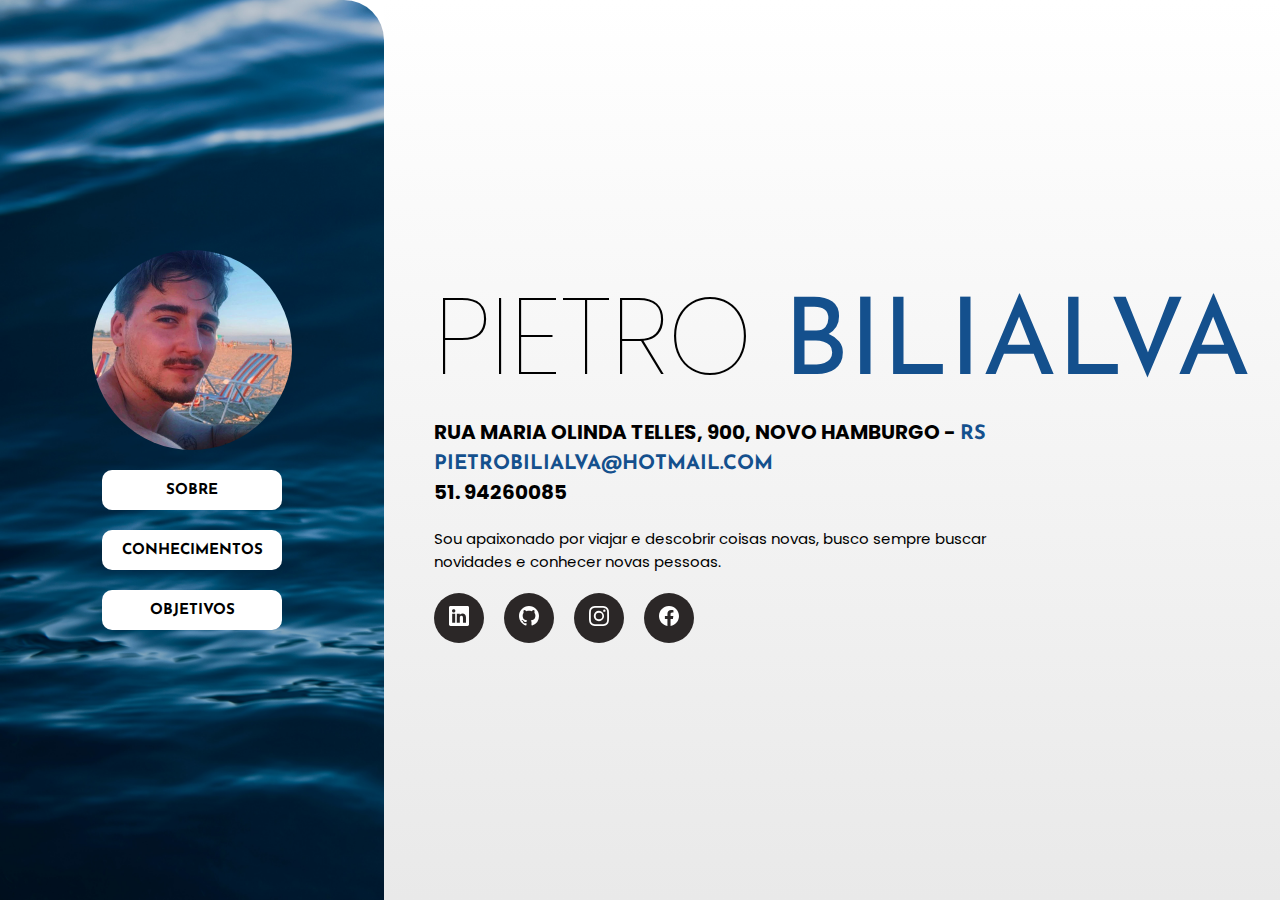
<file: index.html>
<!DOCTYPE html>
<html lang="pt-BR">
<head>
    <meta charset="UTF-8">
    <meta http-equiv="X-UA-Compatible" content="IE=edge">
    <meta name="viewport" content="width=device-width, initial-scale=1.0">
    <title>Sobre</title>
    <link rel="stylesheet" href="style.css">
    <link href="https://cdn.jsdelivr.net/npm/bootstrap@5.2.0/dist/css/bootstrap.min.css" rel="stylesheet" integrity="sha384-gH2yIJqKdNHPEq0n4Mqa/HGKIhSkIHeL5AyhkYV8i59U5AR6csBvApHHNl/vI1Bx" crossorigin="anonymous">
    <script src="https://cdn.jsdelivr.net/npm/bootstrap@5.2.0/dist/js/bootstrap.bundle.min.js" integrity="sha384-A3rJD856KowSb7dwlZdYEkO39Gagi7vIsF0jrRAoQmDKKtQBHUuLZ9AsSv4jD4Xa" crossorigin="anonymous"></script>
</head>
<body>
    <header class="infos">
        <div class="img">
        </div>
        <div>
            <button id="btn" onclick="window.location.href = './index.html'">Sobre</button>
        </div>
        <div class="link">
            <button id="btn" onclick="window.location.href = './conhecimentos.html'">Conhecimentos</button>
        </div>
        <div class="link">
            <button id="btn" onclick="window.location.href = './objetivos.html'">Objetivos</button>
        </div>
    </header>
    <main class="main">
        <section class="inf">
            <div class="info-name">
                <h1>PIETRO <strong class="important">BILIALVA</strong></h1>
                <h3>RUA MARIA OLINDA TELLES, 900, NOVO HAMBURGO - <strong class="important">RS PIETROBILIALVA@HOTMAIL.COM</strong></h3>
                <h3>51. 94260085</h3>
            </div>
            <div class="info-text">
                <p>Sou apaixonado por viajar e descobrir coisas novas, busco sempre buscar <br>
                    novidades e conhecer novas pessoas.</p>
            </div>
            <div class="info-links">
                <div class="links">
                    <a href="https://www.linkedin.com/in/pietro-bilialva/" target="_blank">
                        <svg xmlns="http://www.w3.org/2000/svg" width="16" height="16" fill="currentColor" class="bi bi-linkedin" viewBox="0 0 16 16">
                            <path d="M0 1.146C0 .513.526 0 1.175 0h13.65C15.474 0 16 .513 16 1.146v13.708c0 .633-.526 1.146-1.175 1.146H1.175C.526 16 0 15.487 0 14.854V1.146zm4.943 12.248V6.169H2.542v7.225h2.401zm-1.2-8.212c.837 0 1.358-.554 1.358-1.248-.015-.709-.52-1.248-1.342-1.248-.822 0-1.359.54-1.359 1.248 0 .694.521 1.248 1.327 1.248h.016zm4.908 8.212V9.359c0-.216.016-.432.08-.586.173-.431.568-.878 1.232-.878.869 0 1.216.662 1.216 1.634v3.865h2.401V9.25c0-2.22-1.184-3.252-2.764-3.252-1.274 0-1.845.7-2.165 1.193v.025h-.016a5.54 5.54 0 0 1 .016-.025V6.169h-2.4c.03.678 0 7.225 0 7.225h2.4z"/>
                        </svg>
                    </a>
                </div>    
                <div class="links">    
                    <a href="https://github.com/Bilialva01" target="_blank">
                        <svg xmlns="http://www.w3.org/2000/svg" width="16" height="16" fill="currentColor" class="bi bi-github" viewBox="0 0 16 16">
                            <path d="M8 0C3.58 0 0 3.58 0 8c0 3.54 2.29 6.53 5.47 7.59.4.07.55-.17.55-.38 0-.19-.01-.82-.01-1.49-2.01.37-2.53-.49-2.69-.94-.09-.23-.48-.94-.82-1.13-.28-.15-.68-.52-.01-.53.63-.01 1.08.58 1.23.82.72 1.21 1.87.87 2.33.66.07-.52.28-.87.51-1.07-1.78-.2-3.64-.89-3.64-3.95 0-.87.31-1.59.82-2.15-.08-.2-.36-1.02.08-2.12 0 0 .67-.21 2.2.82.64-.18 1.32-.27 2-.27.68 0 1.36.09 2 .27 1.53-1.04 2.2-.82 2.2-.82.44 1.1.16 1.92.08 2.12.51.56.82 1.27.82 2.15 0 3.07-1.87 3.75-3.65 3.95.29.25.54.73.54 1.48 0 1.07-.01 1.93-.01 2.2 0 .21.15.46.55.38A8.012 8.012 0 0 0 16 8c0-4.42-3.58-8-8-8z"/>
                        </svg>
                    </a>
                </div>    
                <div class="links">    
                    <a href="https://www.instagram.com/bilialva_pietro/" target="_blank">
                        <svg xmlns="http://www.w3.org/2000/svg" width="16" height="16" fill="currentColor" class="bi bi-instagram" viewBox="0 0 16 16">
                            <path d="M8 0C5.829 0 5.556.01 4.703.048 3.85.088 3.269.222 2.76.42a3.917 3.917 0 0 0-1.417.923A3.927 3.927 0 0 0 .42 2.76C.222 3.268.087 3.85.048 4.7.01 5.555 0 5.827 0 8.001c0 2.172.01 2.444.048 3.297.04.852.174 1.433.372 1.942.205.526.478.972.923 1.417.444.445.89.719 1.416.923.51.198 1.09.333 1.942.372C5.555 15.99 5.827 16 8 16s2.444-.01 3.298-.048c.851-.04 1.434-.174 1.943-.372a3.916 3.916 0 0 0 1.416-.923c.445-.445.718-.891.923-1.417.197-.509.332-1.09.372-1.942C15.99 10.445 16 10.173 16 8s-.01-2.445-.048-3.299c-.04-.851-.175-1.433-.372-1.941a3.926 3.926 0 0 0-.923-1.417A3.911 3.911 0 0 0 13.24.42c-.51-.198-1.092-.333-1.943-.372C10.443.01 10.172 0 7.998 0h.003zm-.717 1.442h.718c2.136 0 2.389.007 3.232.046.78.035 1.204.166 1.486.275.373.145.64.319.92.599.28.28.453.546.598.92.11.281.24.705.275 1.485.039.843.047 1.096.047 3.231s-.008 2.389-.047 3.232c-.035.78-.166 1.203-.275 1.485a2.47 2.47 0 0 1-.599.919c-.28.28-.546.453-.92.598-.28.11-.704.24-1.485.276-.843.038-1.096.047-3.232.047s-2.39-.009-3.233-.047c-.78-.036-1.203-.166-1.485-.276a2.478 2.478 0 0 1-.92-.598 2.48 2.48 0 0 1-.6-.92c-.109-.281-.24-.705-.275-1.485-.038-.843-.046-1.096-.046-3.233 0-2.136.008-2.388.046-3.231.036-.78.166-1.204.276-1.486.145-.373.319-.64.599-.92.28-.28.546-.453.92-.598.282-.11.705-.24 1.485-.276.738-.034 1.024-.044 2.515-.045v.002zm4.988 1.328a.96.96 0 1 0 0 1.92.96.96 0 0 0 0-1.92zm-4.27 1.122a4.109 4.109 0 1 0 0 8.217 4.109 4.109 0 0 0 0-8.217zm0 1.441a2.667 2.667 0 1 1 0 5.334 2.667 2.667 0 0 1 0-5.334z"/>
                        </svg>
                    </a>
                </div>    
                <div class="links">    
                    <a href="https://www.facebook.com/pietro.bilialva/" target="_blank">
                        <svg xmlns="http://www.w3.org/2000/svg" width="16" height="16" fill="currentColor" class="bi bi-facebook" viewBox="0 0 16 16">
                            <path d="M16 8.049c0-4.446-3.582-8.05-8-8.05C3.58 0-.002 3.603-.002 8.05c0 4.017 2.926 7.347 6.75 7.951v-5.625h-2.03V8.05H6.75V6.275c0-2.017 1.195-3.131 3.022-3.131.876 0 1.791.157 1.791.157v1.98h-1.009c-.993 0-1.303.621-1.303 1.258v1.51h2.218l-.354 2.326H9.25V16c3.824-.604 6.75-3.934 6.75-7.951z"/>
                        </svg>
                    </a>
                </div>
            </div>
        </section>
    </main>
</body>
</html>
</file>
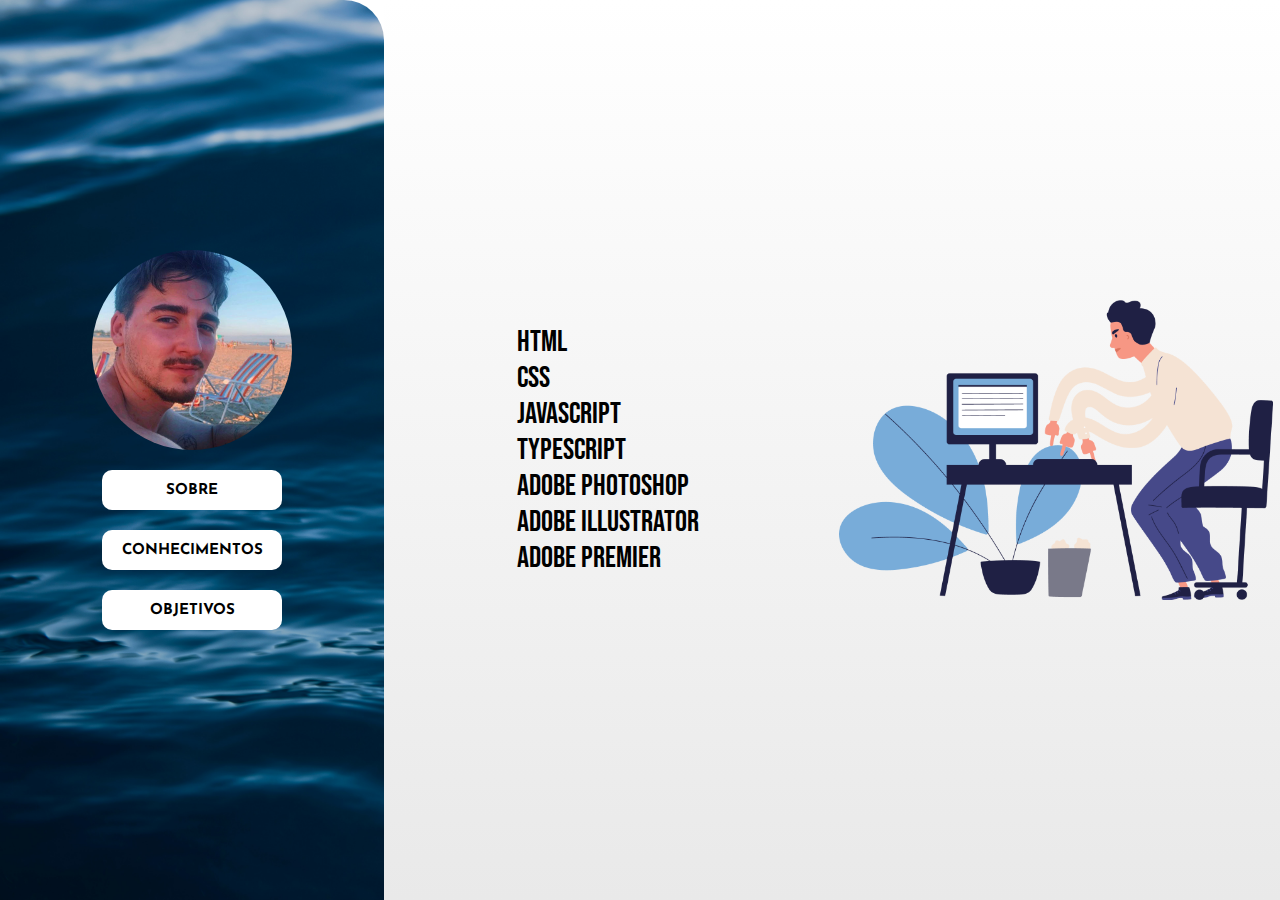
<file: conhecimentos.html>
<!DOCTYPE html>
<html lang="pt-BR">
<head>
    <meta charset="UTF-8">
    <meta http-equiv="X-UA-Compatible" content="IE=edge">
    <meta name="viewport" content="width=device-width, initial-scale=1.0">
    <title>Conhecimentos</title>
    <link rel="stylesheet" href="style.css">
    <link href="https://cdn.jsdelivr.net/npm/bootstrap@5.2.0/dist/css/bootstrap.min.css" rel="stylesheet" integrity="sha384-gH2yIJqKdNHPEq0n4Mqa/HGKIhSkIHeL5AyhkYV8i59U5AR6csBvApHHNl/vI1Bx" crossorigin="anonymous">
    <script src="https://cdn.jsdelivr.net/npm/bootstrap@5.2.0/dist/js/bootstrap.bundle.min.js" integrity="sha384-A3rJD856KowSb7dwlZdYEkO39Gagi7vIsF0jrRAoQmDKKtQBHUuLZ9AsSv4jD4Xa" crossorigin="anonymous"></script>
</head>
<body>
    <header class="infos">
        <div class="img">
        </div>
        <div>
            <button id="btn" onclick="window.location.href = './index.html'">Sobre</button>
        </div>
        <div class="link">
            <button id="btn" onclick="window.location.href = './conhecimentos.html'">Conhecimentos</button>
        </div>
        <div class="link">
            <button id="btn" onclick="window.location.href = './objetivos.html'">Objetivos</button>
        </div>
    </header>
    <main class="main-two">
            <div class="publi-one">
                <ul class="list">
                    <li>HTML</li>
                    <li>CSS</li>
                    <li>JavaScript</li>
                    <li>TypeScript</li>
                    <li>Adobe Photoshop</li>
                    <li>Adobe Illustrator</li>
                    <li>Adobe Premier</li>
                </ul>
            </div>
            <div class="publi-two">
                    <img class="publi-img" src="./images/conhecimentos 1.png" alt="">
            </div>
    </main>
</body>
</html>
</file>
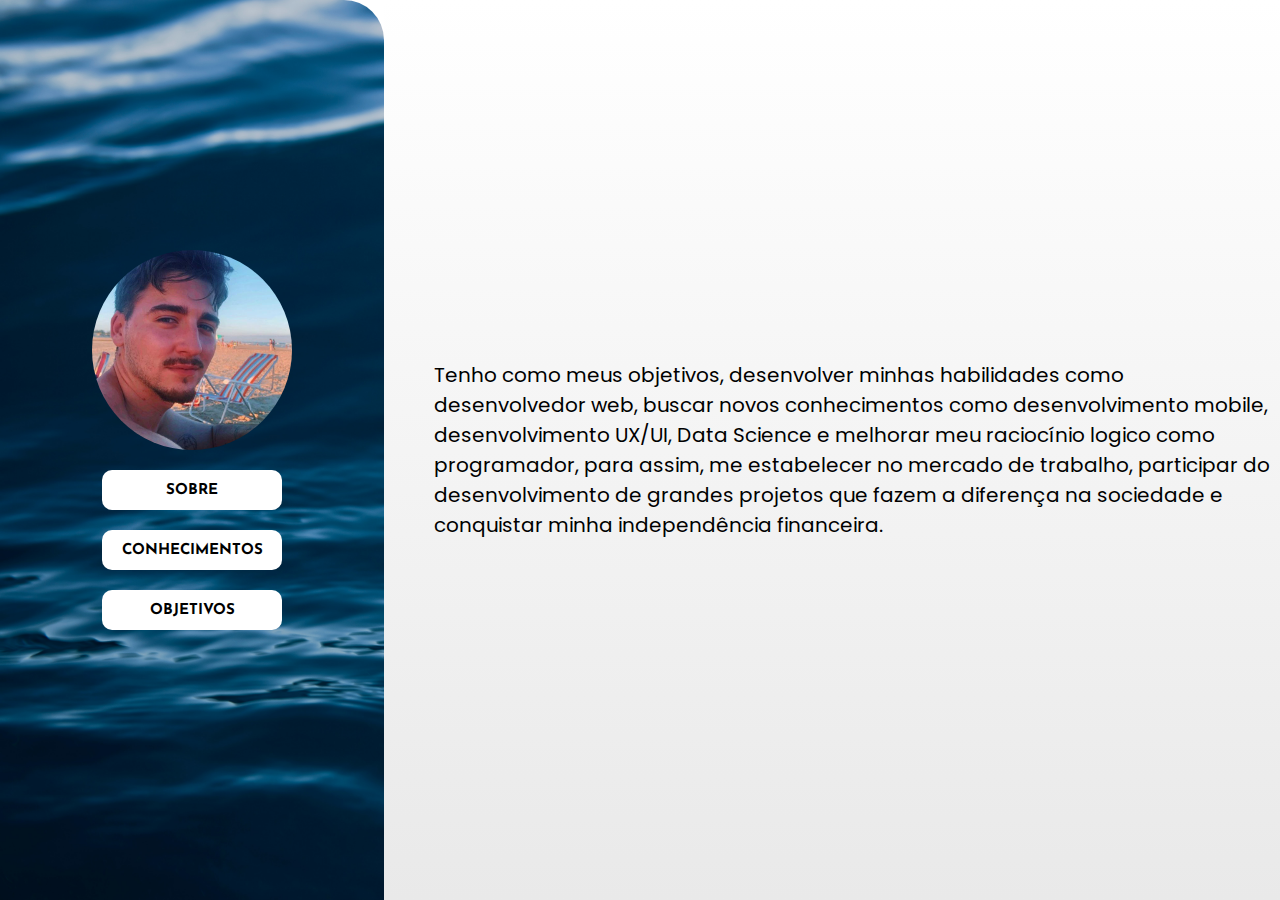
<file: objetivos.html>
<!DOCTYPE html>
<html lang="pt-BR">
<head>
    <meta charset="UTF-8">
    <meta http-equiv="X-UA-Compatible" content="IE=edge">
    <meta name="viewport" content="width=device-width, initial-scale=1.0">
    <title>Objetivos</title>
    <link rel="stylesheet" href="style.css">
    <link href="https://cdn.jsdelivr.net/npm/bootstrap@5.2.0/dist/css/bootstrap.min.css" rel="stylesheet" integrity="sha384-gH2yIJqKdNHPEq0n4Mqa/HGKIhSkIHeL5AyhkYV8i59U5AR6csBvApHHNl/vI1Bx" crossorigin="anonymous">
    <script src="https://cdn.jsdelivr.net/npm/bootstrap@5.2.0/dist/js/bootstrap.bundle.min.js" integrity="sha384-A3rJD856KowSb7dwlZdYEkO39Gagi7vIsF0jrRAoQmDKKtQBHUuLZ9AsSv4jD4Xa" crossorigin="anonymous"></script>
</head>
<body>
    <header class="infos">
        <div class="img">
        </div>
        <div>
            <button id="btn" onclick="window.location.href = './index.html'">Sobre</button>
        </div>
        <div class="link">
            <button id="btn" onclick="window.location.href = './conhecimentos.html'">Conhecimentos</button>
        </div>
        <div class="link">
            <button id="btn" onclick="window.location.href = './objetivos.html'">Objetivos</button>
        </div>
    </header>
    <main class="main">
        <section class="inf">
            <p class="obj">
                Tenho como meus objetivos, desenvolver minhas habilidades como 
                desenvolvedor web, buscar novos conhecimentos como desenvolvimento mobile, 
                desenvolvimento UX/UI, Data Science e melhorar meu raciocínio logico como 
                programador, para assim, me estabelecer no mercado de trabalho, participar 
                do desenvolvimento de grandes projetos que fazem a diferença na sociedade e 
                conquistar minha independência financeira.
            </p>
        </section>
    </main>
</body>
</html>
</file>
<file: style.css>
@import url('https://fonts.googleapis.com/css2?family=Bebas+Neue&display=swap');
@import url('https://fonts.googleapis.com/css2?family=Poppins:wght@100;400&display=swap');
@import url('https://fonts.googleapis.com/css2?family=Josefin+Sans:wght@300;400&display=swap');

*{
    margin: 0;
    padding: 0;
    box-sizing: border-box;
}

body {
    display: flex;
    flex-direction: row;
}

.infos{
    display: flex;
    flex-direction: column;
    height: 100vh;
    width: 30%;
    background-image:  url("./images/fundo.jpg");
    background-repeat: no-repeat;
    background-size: cover;
    justify-content: center;
    align-items:center;
    border-radius: 0px 40px 0px 0px;
}

.infos div {
    margin-bottom: 20px;
}

#btn {
    width: 180px;
    height: 40px;
    border-radius: 10px;
    border: transparent;
    font-size: 15px;
    font-family: 'Josefin Sans', sans-serif;
    font-weight: bolder;
    color: black;
    background-color: white;
    text-transform: uppercase;
}

#btn:hover {
    background-color: #292522;
    color: white;
    height: 60px;
    width: 200px;
    transition: 0.3s;
    font-size: 17px;
    font-weight: 100;
}

.img {
    display: flex;
    height: 200px;
    width: 200px;
    border-radius: 50%;
    background-image: url("./images/eu.jpg");
    background-repeat: no-repeat;
    background-size: cover;
    justify-content: center;
    align-items: center;
}

.main {
    display: flex;
    background-image: linear-gradient(white,rgb(233, 233, 233));
    height: 100vh;
    width: 70%;
    justify-content: center;
    align-items:baseline;
    flex-direction: column;
}

.inf {
    display: flex;
    margin-left: 50px;
    flex-direction: column;

}

.info-name {
    display: flex;
    margin-bottom: 20px;
    flex-direction: column;
}

.info-name h1 {
    font-size: 107px;
    font-weight: 100;
    font-family: 'Poppins', sans-serif;
}

.info-name h3 {
    font-size: 20px;
    font-family: 'Poppins', sans-serif;
}

.important {
    font-family: 'Josefin Sans', sans-serif;
    color: #14508d;
}

.info-text {
    margin-bottom: 20px;
}

.info-text p{
    font-family: 'Poppins', sans-serif;
    font-size: 15px;
}

.info-links {
    display: flex;
    flex-direction: row;
    justify-items: flex-start;
}

.bi {
    color: white;
    width: 20px;
    height: 20px;
}

.links {
    display: flex;
    height: 50px;
    width: 50px;
    border-radius: 50%;
    background-color: rgb(43, 39, 39);
    justify-content: center;
    align-items: center;
    margin-right: 20px;
    cursor: pointer;
}

.links:hover {
    background-color: #14508d;
    transition: 0.3s;
    box-shadow: 20px 20px 50px grey;

}

.main-two {
    display: flex;
    height: 100vh;
    width: 70%;
    background-image: linear-gradient(white,rgb(233, 233, 233));
    flex-direction: row;
}

.list {
    list-style: none;
    color: black;
    font-size: 30px;
    font-family: 'Bebas Neue', cursive;
}

.publi-one {
    display: flex;
    height: 100vh;
    width: 50%;
    justify-content: center;
    align-items: center;
}

.publi-two {
    display: flex;
    height: 100vh;
    width: 50%;
    justify-content: center;
    align-items: center;
}

.publi-img {
    height: 300px;
}

.obj {
    font-size: 20px;
    font-family: 'Poppins', sans-serif;
}
</file>
